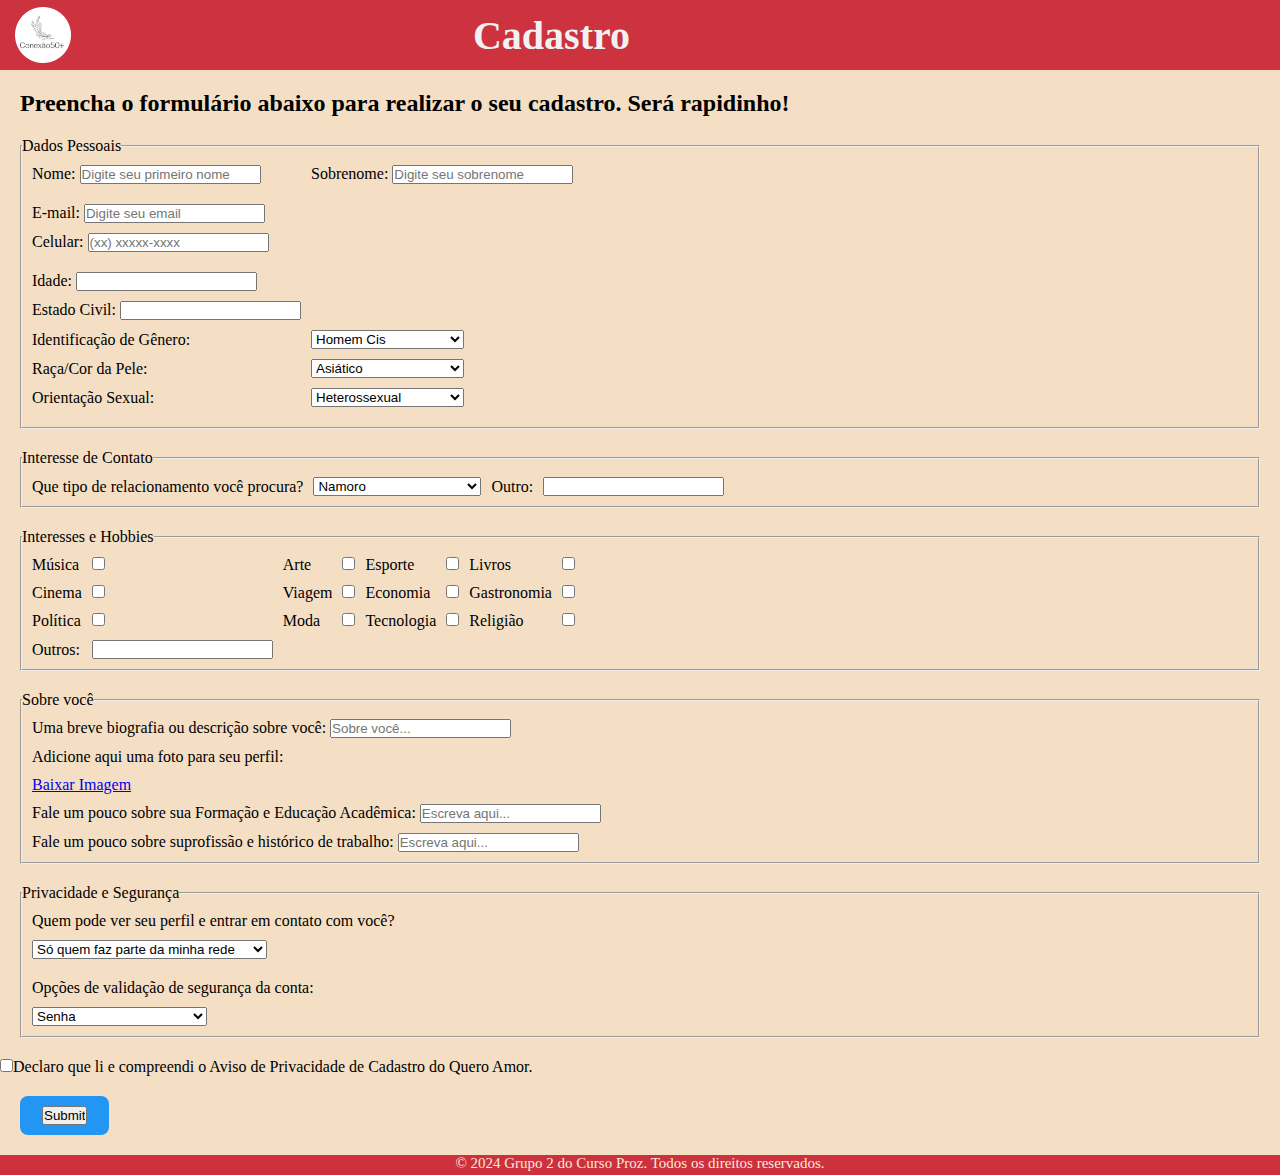
<file: cadastro/index.html>
<!DOCTYPE html>
<html lang="en">
<head>
    <meta charset="UTF-8">
    <meta name="viewport" content="width=device-width, initial-scale=1.0">
    <title>Cadastro</title>
    <link href="style.css" rel="stylesheet"/>
    <script src="script.js" defer></script>
</head>

<body>
    <nav>
        <header>
            <img src="img/site proz.webp" id="logo" alt="logo"> 
        </header>
        <h1>Cadastro</h1>
    </nav>
    
    <h2>Preencha o formulário abaixo para realizar o seu cadastro. Será rapidinho!</h2>

<form id="formulário" action="Script_do_form" method="post">
    <section>
<fieldset>
    <legend>Dados Pessoais</legend>
    <table cellspacing="10">
        <tr>
            <td>
                <label for="username">Nome:</label>
                <input type="text" id="username" name="username" placeholder="Digite seu primeiro nome" require>
                <p id="username-helper" class="helper-text">Mensagem de ajuda</p>
            </td>
            <td>
                <label for="lastname">Sobrenome:</label>
                <input type="text" id="lastname" name="lastname" placeholder="Digite seu sobrenome" required>
                <p id="lastname-helper" class="helper-text">Mensagem de ajuda</p>
            </td>
            <tr></tr>
            <td>
                <label for="email">E-mail:</label>
                <input type="email" id="email" name="email" placeholder="Digite seu email" required>
                <p id="email-helper" class="helper-text">Mensagem de ajuda</p>
            </td>
        </tr> <tr>
            <td>
                <label for="celular">Celular:</label>
                <input type="tel" id="celular" name= "celular" placeholder="(xx) xxxxx-xxxx" required> 
                <p id="celular-helper" class="helper-text">Mensagem de ajuda</p>
            </td>
            <tr></tr>
            <td>
                <label for="idade">Idade:</label>
                <input type="number" id="idade" name="idade">
                <p id="idade-helper" class="helper-text">Mensagem de ajuda</p>
            </td>
        </tr>
        <tr>
            <td>
                <label for="estado civil"> Estado Civil: </label>
                <input type="text" id="estado civil" name="estado civil">
                <p id="estado civil-helper" class="helper-text">Mensagem de ajuda</p>
            </td>
        </tr>
        <tr>
            <td>
                <label for="Gênero"> Identificação de Gênero: </label>
            </td>
            <td align="left">
                <select>
                    <optgroup label="Gênero"> 
                        <option value="valor_item_01"> Homem Cis</option>
                        <option value="valor_item_02"> Homem Trans</option>
                        <option value="valor_item_03"> Mulher Cis</option>
                        <option value="valor_item_04"> Mulher Trans</option>
                        <option value="valor_item_05"> Travesti </option>
                        <option value="valor_item_06"> Não Binário </option>
                        <option value="valor_item_07"> Prefiro não divulgar</option>
                    </optgroup>
                </select>
            </td>
        </tr>
        <tr>
            <td>
                <label for="Raça"> Raça/Cor da Pele: </label>
            </td>
            <td align="left">
                <select>
                    <optgroup label="Raça"> 
                        <option value="valor_item_01"> Asiático</option>
                        <option value="valor_item_02"> Preto</option>
                        <option value="valor_item_03"> Pardo</option>
                        <option value="valor_item_04"> Indigena</option>
                        <option value="valor_item_06"> Branco</option>
                        <option value="valor_item_07"> Prefiro não divulgar</option>
                    </optgroup>
                </select>
            </td>
        </tr>
        <tr>
            <td>
                <label for="orientação sexual"> Orientação Sexual: </label>
            </td>
            <td align="left">
                <select>
                    <optgroup label="Orientação Sexual"> 
                        <option value="valor_item_01"> Heterossexual</option>
                        <option value="valor_item_02"> Assexual</option>
                        <option value="valor_item_03"> Bissexual</option>
                        <option value="valor_item_04"> Gay</option>
                        <option value="valor_item_05"> Lésbica</option>
                        <option value="valor_item_06"> Pan</option>
                        <option value="valor_item_07"> Direto</option>
                        <option value="valor_item_08"> Prefiro não divulgar</option>
                    </optgroup>
                </select>
            </td>
        </tr>
        <tr>
        </tr>
    </table>
</fieldset>
<fieldset>
    <legend>Interesse de Contato</legend>
    <table cellspacing="10"> 
       <td>
        <label for="interesse"> Que tipo de relacionamento você procura? </label>
       </td>
       <td align="last">
        <select>
            <optgroup label="Gênero"> 
                <option value="valor_item_01"> Namoro</option>
                <option value="valor_item_02"> Amizade</option>
                <option value="valor_item_03"> Casamento</option>
                <option value="valor_item_04"> Relacionamento Sério</option>
                <td>
                    <label for="outro"> Outro: </label>
                </td>
                <td>
                    <input type="text" name="outro">
                </td>
            </optgroup>
        </select>
       </td>
    </table>
</fieldset>
    <fieldset>
        <legend>Interesses e Hobbies</legend>
        <table cellspacing="10"> 
            <tr>
                <div id="hobbie">
                <td>

                    <label for="música"> Música</label>
                </td>

                <td align="lest">
                    <input type="checkbox" name="hobbie">
                </td>
                <td>
                    <label for="arte"> Arte</label>
                </td>
                <td align="lest">
                    <input type="checkbox" name="hobbie">
                </td>
                <td>
                    <label for="esporte"> Esporte</label>
                </td>
                <td align="lest">
                    <input type="checkbox" name="hobbie">
                </td>
                <td>
                    <label for="livros"> Livros</label>
                </td>
                <td align="lest">
                    <input type="checkbox" name="hobbie">
                </td>
                <tr>
                    <td>
                        <label for="cinema"> Cinema</label>
                    </td>
                    <td align="lest">
                        <input type="checkbox" name="hobbie">
                    </td>
                    <td>
                        <label for="viagem"> Viagem</label>
                    </td>
                    <td align="lest">
                        <input type="checkbox" name="hobbie">
                    </td>
                    <td>
                        <label for="econimia"> Economia</label>
                    </td>
                    <td align="lest">
                        <input type="checkbox" name="hobbie">
                    </td><td>
                        <label for="gastronomia"> Gastronomia</label>
                    </td>
                    <td align="lest">
                        <input type="checkbox" name="hobbie">
                    </td>
                </tr>
                <tr>
                    <td>
                        <label for="política"> Política</label>
                    </td>
                    <td align="lest">
                        <input type="checkbox" name="política">
                    </td>
                    <td>
                        <label for="moda"> Moda</label>
                    </td>
                    <td align="lest">
                        <input type="checkbox" name="moda">
                    </td>
                    <td>
                        <label for="tecnologia"> Tecnologia</label>
                    </td>
                    <td align="lest">
                        <input type="checkbox" name="tecnologia">
                    </td><td>
                        <label for="religião"> Religião</label>
                    </td>
                    <td align="lest">
                        <input type="checkbox" name="religião">
                    </td>
                    <tr>
                        <td>
                            <label for="outros"> Outros:</label>
                        </td>
                        <td align="lest">
                            <input type="text" name="Outros">
                        </td>
                    </div>
                    </tr>
                </tr>
            </tr>
        </table>
    </fieldset>
    <fieldset>
        <legend>Sobre você</legend>
        <table cellspacing="10"> 
            <td>
                <label for="biografia"> Uma breve biografia ou descrição sobre você:</label>
                <input type="text" id="biografia" name="biografia" placeholder="Sobre você..." required>
                <p id="biografia" class="helper-text">Mensagem de ajuda</p>
            </td>
        
            <tr>
                <td>
                    <label for="foto"> Adicione aqui uma foto para seu perfil:</label>
                </td>
            </tr>
            <td>
                <a href="caminho/para/sua/imagem.jpg" download="nome_da_imagem.jpg">Baixar Imagem</a>
            </td>
            <tr>
                <td>
                    <label for="educacao"> Fale um pouco sobre sua Formação e Educação Acadêmica:</label>
                    <input type="text" id="educacao" name="educacao" placeholder="Escreva aqui..." required>
                    <p id="educacao" class="helper-text">Mensagem de ajuda</p>
                </td>
            </tr>
            </tr>
                <td>
                    <label for="profissional"> Fale um pouco sobre suprofissão e histórico de trabalho:</label>
                    <input type="text" id="profissional" name="profissional" placeholder="Escreva aqui..." required>
                    <p id="profissional" class="helper-text">Mensagem de ajuda</p>
                 </td>
            </tr>
        </table>
    </fieldset>
    <fieldset>
        <legend>Privacidade e Segurança</legend>
        <table cellspacing="10">
            <td>
                <label for="privacidade"> Quem pode ver seu perfil e entrar em contato com você?</label>
            </td>
            <tr>
            <td align="left">
                <select>
                    <optgroup label="Privacidade"> 
                        <option value="valor_item_01"> Só quem faz parte da minha rede</option>
                        <option value="valor_item_02"> Pessoas fora da minha rede</option>
                        <option value="valor_item_03"> Quem tiver interesse</option>
                    </optgroup>
                </select>
            </td>
            </tr>
            </td>
            <tr>
            </tr>
            <td>
                <label for="segurança"> Opções de validação de segurança da conta:</label>
            </td>
            <tr>
                </td>
                <td align="left">
                    <select>
                        <optgroup label="Segurança"> 
                            <option value="valor_item_01"> Senha</option>
                            <option value="valor_item_02"> Validação por email</option>
                            <option value="valor_item_03"> Validação pelo telefone</option>
                        </optgroup>
                    </select>
                </td>
            </tr>
            </td>
        </table>
    </fieldset>
<div>
    <input type="checkbox" id="termo"><label for="termos">Declaro que li e compreendi o Aviso de Privacidade de Cadastro do Quero Amor.</label>
</div>
<div>
    <button>
        <input id="enviar"type="submit" class="btn btn-primary" id="btn_cadastro" onclick="funcao1()"/>
    </button>
</div>

    

    
    

</form>
<footer><p>&copy; 2024 Grupo 2 do Curso Proz. Todos os direitos reservados.</p></footer>
</body>
</html>
</file>
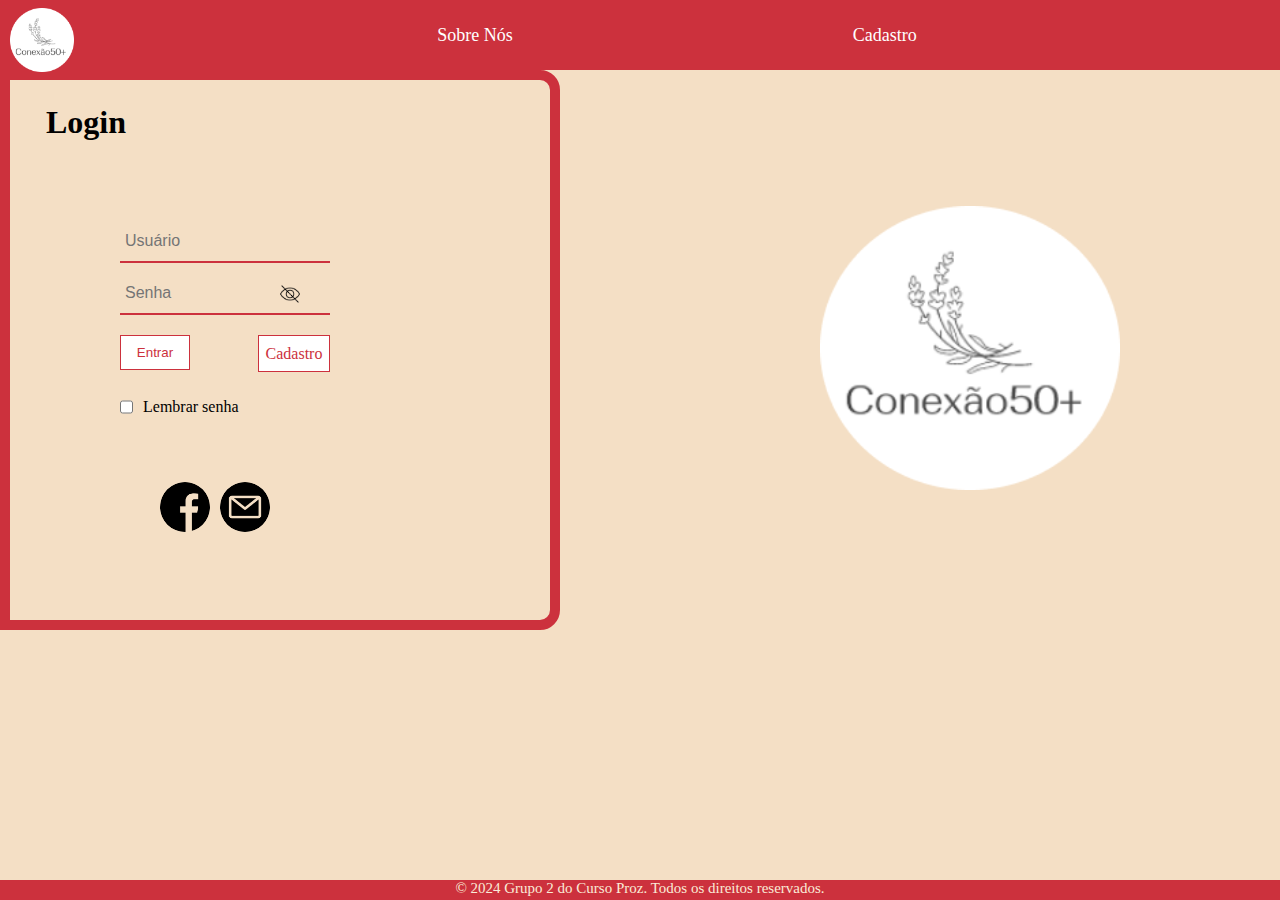
<file: login/index.html>
<!DOCTYPE html>
<html lang="en">
<head>
    <meta charset="UTF-8">
    <meta http-equiv="X-UA-Compatible" content="IE=edge">
    <meta name="viewport" content="width=device-width, initial-scale=1.0">
    <title>Login</title> 
    <script src="./script.js" defer></script>
    <link href="style.css" rel="stylesheet"/>
</head>
<body>
    <header> 
        <img src="./img/image (1).webp" id="logotipo" alt="logotipo">
        <nav>
            <a href="../sobre nós/index.html">Sobre Nós</a>
            <a href="../cadastro/index.html">Cadastro</a>
        </nav>
    </header>
    <section class="container">
        <div class="form-container">
            <h1>Login</h1>   
            <form>
              <div id="inputs">
                <input type="email" id="email" name="email" placeholder="Usuário" autocomplete="email" required>
                <div class="password-container">
                    <input type="password" id="senha" name="senha" placeholder="Senha" autocomplete="senha" required>
                    <img src="./img/0.webp" id="toggleSenha" alt="Mostrar/Esconder Senha">
                </div>
            </div>
                <div class="button-container">
                    <button id="buttonPerfil">Entrar</button>
                    <a href="../cadastro/index.html" id="buttonCadastro">Cadastro</a>
                </div>
                <div id="checkbox">
                    <input type="checkbox" id="remember-me" name="lembrar senha">
                    <label for="remember-me">Lembrar senha</label>
                </div>
                <div id="redes-sociais">
                  <a href="https://pt-br.facebook.com/" id="facebook"></a>
                  <a href="https://accounts.google.com/signin" id="mensagens"></a>
                </div>
            </form>
        </div>
        <aside>
            <img src="./img/image (1).webp" id="imgSite" alt="logotipo">
        </aside>
    </section>
    <footer>
        <p>&copy; 2024 Grupo 2 do Curso Proz. Todos os direitos reservados.</p>
    </footer>
</body>
</html>
</file>
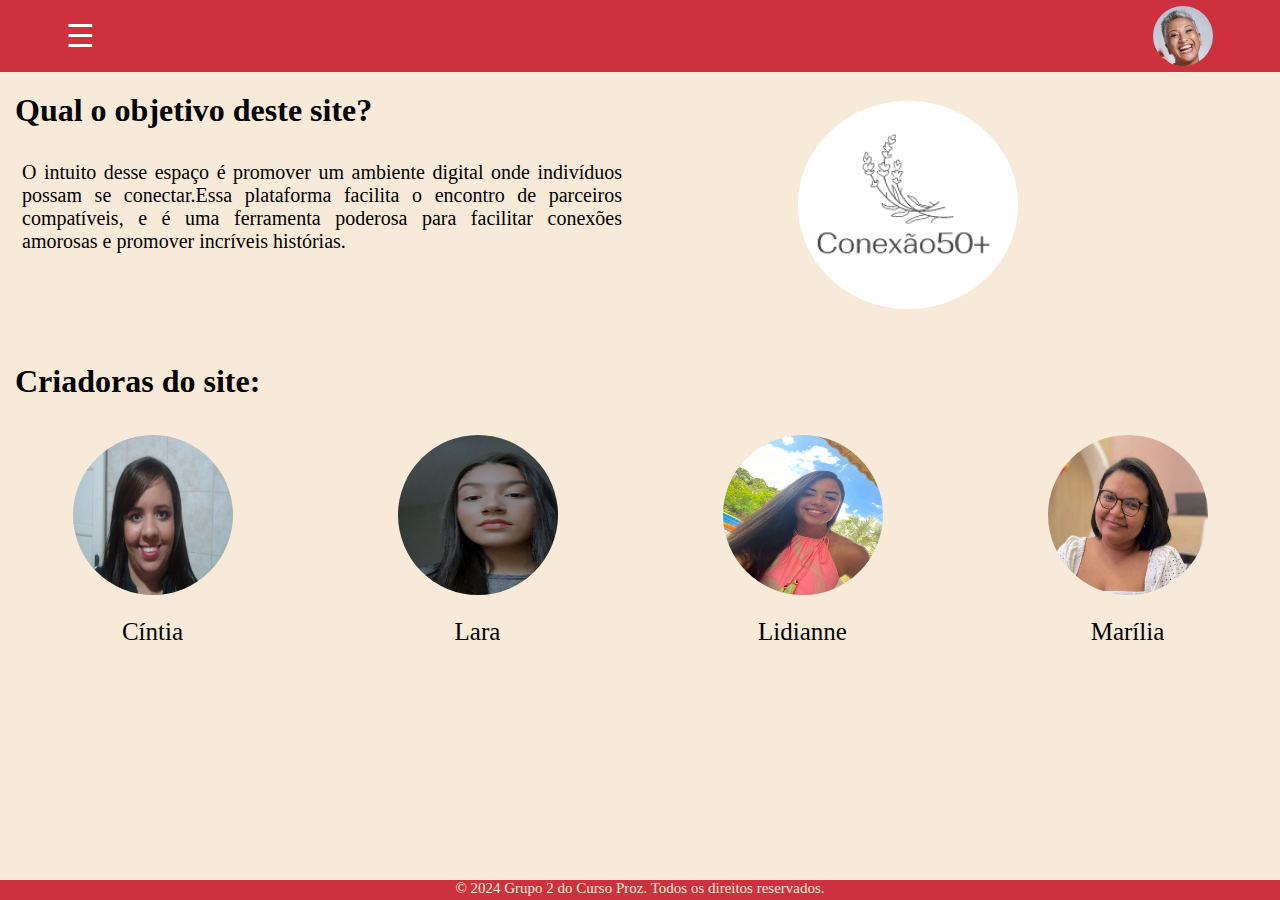
<file: Sobre nós/index.html>
<!DOCTYPE html>
<html lang="en">
<head>
    <meta charset="UTF-8">
    <meta name="viewport" content="width=device-width, initial-scale=1.0">
    <link href="style.css" rel="stylesheet"/>
    <script src="script.js" defer></script>
    <title>Sobre nós</title>
</head>
<body>
  <header>
   <nav>
    <button class="hamburger" id="hamburger">&#9776;</button>
    <div class="dropdown">
      <button id="perfil"></button>
        <div class="dropdown-child">
          <a href="../perfil/index.html" class ="opcoes-perfil">Meu perfil</a>
          <a href=""class ="opcoes-perfil">Chat</a>
          <a href="" class ="opcoes-perfil">Configurações</a>
          <a href="../login/index.html" class ="opcoes-perfil">Logout</a>
        </div>
      </div>
    </nav>
   <div class="menu" id="menu">
    <a href="" class="botao">Sobre nós</a>
    <a href="" class="botao">Matches</a>
    <a href="" class="botao">Perto de você</a>
    <a href="" class="botao">Cadastro </a>
    <a href="" class="botao">Ajuda</a>
    <a href="" class="botao">Fale conosco</a>
    <a href="" class="botao">Dúvidas frequentes</a>

  </div>
 </header>
    <h1 id="objetivo">Qual o objetivo deste site?</h1>
  <section>
    <div >
    <p> O intuito desse espaço é promover um ambiente digital onde indivíduos possam se conectar.Essa plataforma facilita o encontro de parceiros compatíveis, e é uma ferramenta poderosa para facilitar conexões amorosas e promover incríveis histórias.</p>
    
   </div>
   <div id="logotipo">
    <img src="./img/image.webp"  alt="logo">
    </div>
  </section>
    
  <h1>Criadoras do site:</h1>
<div id="criadoras">
    
    <img class="creators" src="./img/cintia-pagina-criadoras.jpeg" alt="criadora Cintia">
    <img class="creators" src="./img/lara-pagina-criadoras.jpeg" alt="criadora Lara">
    <img class="creators" src="./img/lidianne-pagina-criadoras.jpeg" alt="criadora Lidianne">
    <img class="creators" src="./img/marilia-pagina-criadora.jpeg" alt="criadora Marília">

    <p class="adms">Cíntia</p>
    <p class="adms">Lara</p>
    <p class="adms">Lidianne</p>
    <p class="adms">Marília</p>
</div>
<footer><p>&copy; 2024 Grupo 2 do Curso Proz. Todos os direitos reservados.</p></footer>
</body>
</html>
</file>
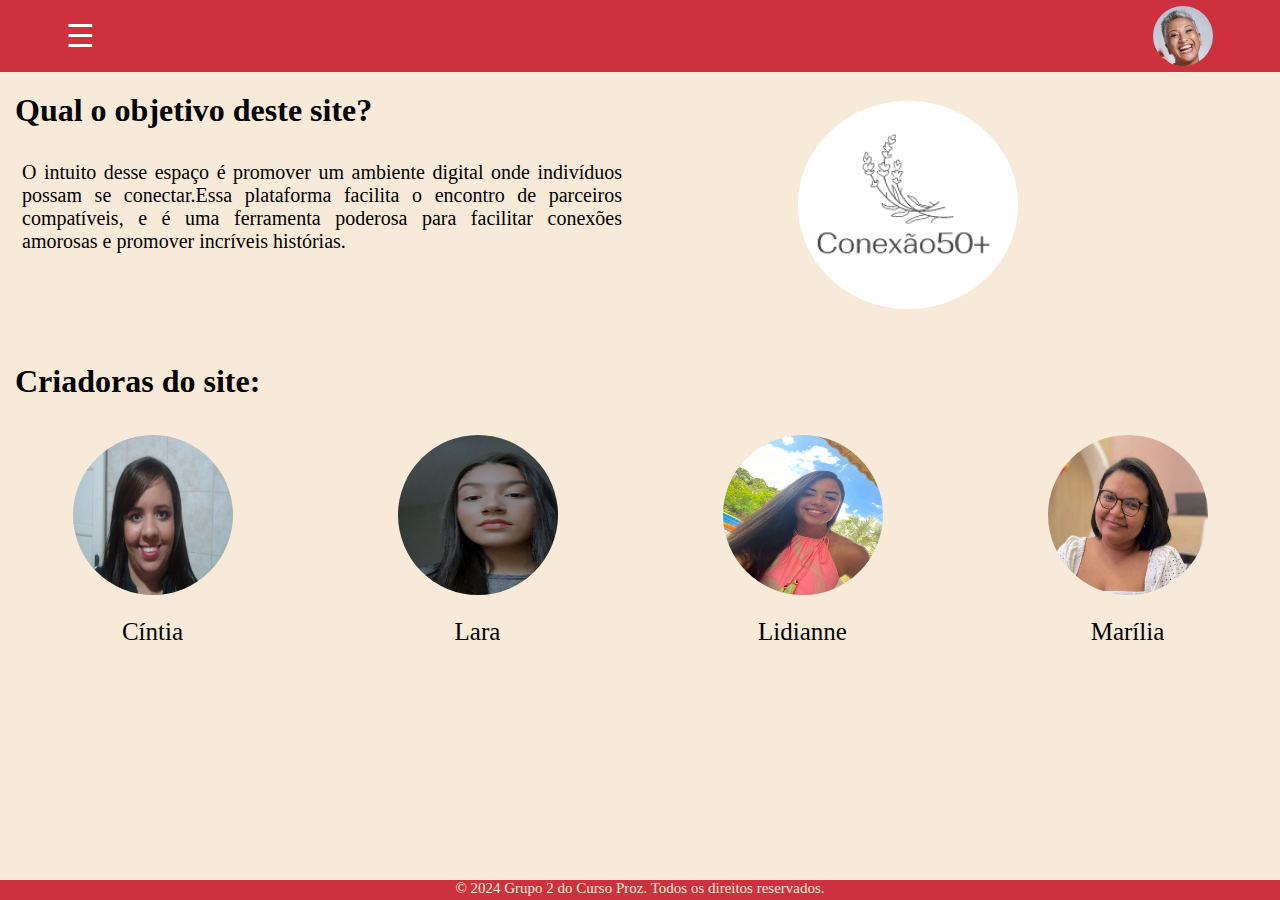
<file: Pages/Sobre nós/index.html>
<!DOCTYPE html>
<html lang="en">
<head>
    <meta charset="UTF-8">
    <meta name="viewport" content="width=device-width, initial-scale=1.0">
    <link href="style.css" rel="stylesheet"/>
    <script src="script.js" defer></script>
    <title>Sobre nós</title>
</head>
<body>
  <header>
   <nav>
    <button class="hamburger" id="hamburger">&#9776;</button>
    <div class="dropdown">
      <button id="perfil"></button>
        <div class="dropdown-child">
          <a href="../perfil/index.html" class ="opcoes-perfil">Meu perfil</a>
          <a href=""class ="opcoes-perfil">Chat</a>
          <a href="" class ="opcoes-perfil">Configurações</a>
          <a href="../login/index.html" class ="opcoes-perfil">Logout</a>
        </div>
      </div>
    </nav>
   <div class="menu" id="menu">
   <a href="" class="botao">Matches</a>
    <a href="" class="botao">Perto de você</a>
    <a href="../cadastro/index.html" class="botao">Cadastro </a>
    <a href="" class="botao">Ajuda</a>
    <a href="" class="botao">Fale conosco</a>
    <a href="" class="botao">Dúvidas frequentes</a>

  </div>
 </header>
    <h1 id="objetivo">Qual o objetivo deste site?</h1>
  <section>
    <div >
    <p> O intuito desse espaço é promover um ambiente digital onde indivíduos possam se conectar.Essa plataforma facilita o encontro de parceiros compatíveis, e é uma ferramenta poderosa para facilitar conexões amorosas e promover incríveis histórias.</p>
    
   </div>
   <div id="logotipo">
    <img src="./img/image.webp"  alt="logo">
    </div>
  </section>
    
  <h1>Criadoras do site:</h1>
<div id="criadoras">
    
    <img class="creators" src="./img/cintia-pagina-criadoras.jpeg" alt="criadora Cintia">
    <img class="creators" src="./img/lara-pagina-criadoras.jpeg" alt="criadora Lara">
    <img class="creators" src="./img/lidianne-pagina-criadoras.jpeg" alt="criadora Lidianne">
    <img class="creators" src="./img/marilia-pagina-criadora.jpeg" alt="criadora Marília">

    <p class="adms">Cíntia</p>
    <p class="adms">Lara</p>
    <p class="adms">Lidianne</p>
    <p class="adms">Marília</p>
</div>
<footer><p>&copy; 2024 Grupo 2 do Curso Proz. Todos os direitos reservados.</p></footer>
</body>
</html>
</file>
<file: cadastro/style.css>
* {
    margin: 0;
    padding: 0;
}

nav {
    display: flex;
    justify-content: space-between;
    height: 70px;
    background-color: hsl(355, 61%, 50%);
    color: #F1F1F1;
    align-items: center;
    display: center;
}

img {
    display: flex;
    align-items: center;
    width: 3.5em;
    height: 3.5em;
    margin-left: 15px;
    margin-top: 0;
    background-color: transparent;
}

nav h1 {
    text-align: block;
    display: flex;
    align-items: center;
    justify-content: center;
    font-size: 40px;
    margin-right: 650px;
}

body {
    background-color: #F4DFC5;
}

h2 {
    margin: 20px;
}

fieldset {
    margin: 20px;
}

.download-link {
    display: inline-block;
    padding: 10px 20px;
    background-color: #007bff;
    color: #fff;
    text-decoration: none;
    border-radius: 5px;
    font-family: Arial, sans-serif;
}

.download-link:hover {
    background-color: #0056b3;
} 

button {
    background-color: #2196F3;
    border: none;
    color: #fff;
    padding: 10px 22px;
    text-align: center;
    text-decoration: none;
    display: inline-block;
    font-size: 16px;
    margin: 4px 2px;
    cursor: pointer;
    border-radius: 8px;
    transition: background-color 0.5s ease;
    margin: 20px;
}

.helper-text {
    display: none;
    font-size: .8rem;
    color: darkred;
  }

button:hover{
    background-color: #4CAF50;
}

footer {
    display: flex;
    justify-content: center;
    background-color:rgba(204, 49, 61, 1);
    font-size: 15px;
    height: 20px;
    color: antiquewhite;
    margin-bottom: 0;
    position: static;
    width: 100%;
}

.required-popup::after {
    content: "*Campo obrigatório";
    position: absolute;
    top: 0;
    right: 0;
    color: #DFDFDF;
    font-size: .65rem;
    padding: .2rem .3rem;
    width: auto;
    display: block;
    background-color: #202020;
  }
  
  input.error {
    border: solid 2px #992020;
    background-color: #CCBBBB;
    color: #662020;
  }
  
  input.correct {
    background-color: #BBCCBB;
    border: solid 2px #206620;
    color: #206620;
  }
  
  .visible {
    display: block;
  }
</file>
<file: login/style.css>
* {
    margin: 0;
    padding: 0;
}

body {
    background-color: #F4DFC5;
}

header {
    width: 100%;
    height: 70px;
    background-color: #CC313D;
    display: flex;
    align-items: center;
}

nav {
    width: 100%;
    display: flex;
    justify-content: center;
    align-items: center;
}

nav a {
    text-decoration: none;
    color: white;
    font-size: 18px;
    padding: 10px 20px;
    margin: 0 150px;
    border-radius: 5px;
    transition: background-color 0.3s;
}

nav a:hover {
    background-color: rgba(0, 0, 0, 0.5);
}

#logotipo {
    background-color: transparent;
    width: 4em;
    height: 4em;
    margin-left: 10px;
    margin-top: 10px;
}

h1 {
    margin: 0.5em;
}

form input {
    display: flex;
    flex-direction: column;
    width: 230px;
    height: 30px;
    margin: 10px; 
    padding: 5px;
    border: none;
    border-bottom: 2px solid #CC313D; /* Borda inferior */
    background-color: transparent; /* Fundo transparente */
    font-size: 16px;
    color: #333;
}

#email, #senha {
    width: 200px;
    padding: 5px;
    border: none;
    border-bottom: 2px solid #CC313D; /* Borda inferior */
    background-color: transparent; /* Fundo transparente */
    margin: 10px;
}

#email:focus, #senha:focus {
    outline: none;
    border-bottom: 2px solid rgba(250, 250, 250, 0.2); /* Azul claro ao focar */
    background-color: rgba(250, 250, 250, 0.2); /* Fundo azul claro ao focar */
}

#buttonPerfil, #buttonCadastro {
    text-decoration: none;
    display: flex;
    justify-content: center;
    align-items: center;
    margin: 10px;
    width: 70px;
    height: 35px;
    color: #CC313D;
    border: 1px solid #CC313D;
    background-color: white; 
    border-radius: 0px;
    cursor: pointer;
}

.button-container {
    display: flex;
    justify-content: space-between;
}

#checkbox {
    display: flex;
    align-items: center;
    width: 15px;
    white-space: nowrap;
}

form {
    margin: 80px;
}

section.container {
    display: flex;
    justify-content: space-between;
    align-items: center;
    border: 10px solid #CC313D;
    width: 500px;
    height: 500px;
    padding: 20px;
    border-bottom-right-radius: 20px;
    border-top-right-radius: 20px;
}

section #imgSite {
    margin-left: 400px;
    width: 300px;
}

footer {
    margin: 0;
    padding: 0;
    display: flex;
    justify-content: center;
    background-color: rgba(204, 49, 61, 1);
    font-size: 15px;
    height: 20px;
    color: antiquewhite;
    bottom: 0;
    position: fixed;
    width: 100%;
}

#redes-sociais {
    display: flex;
    gap: 10px; 
    margin: 50px;
}

#facebook, #mensagens {
    width: 50px;
    height: 50px;
    border: none;
    border-radius: 50%;
    background-size: cover;
    background-position: center;
    cursor: pointer;
}

#facebook {
    background-image: url("./img/facebook.webp");
}

#mensagens {
    background-image: url("./img/o-email.webp");
}

.mensagem-erro {
    color: red;
    font-size: 12px;
    margin-left: 10px;
}
.password-container {
    position: relative;
    width: 200px; /* Certifique-se de que este valor corresponde à largura do seu input de senha */
}

#toggleSenha {
    position: absolute;
    right: 10px;
    top: 50%;
    transform: translateY(-50%);
    width: 20px; /* Tamanho adequado da imagem */
    height: 20px;
    cursor: pointer;
    background-color: transparent;
}
</file>
<file: Sobre nós/style.css>
* {
    margin: 0;
    padding: 0;
}

body {
    background-color: rgba(244, 223, 197, 0.67);
}

  
nav {
    background-color: rgba(204, 49, 61, 1);
    display: flex;
    justify-content: space-between;
    align-items: center;
    height: 4.5em;
    top: 0;
    z-index: 1000;
    width: 100%;

  
}

#logo {
    width: 4em;
    height: 4em;
    margin-left: 20px;
    margin-top: 3px;
    background-color: transparent;
}

button {
    border-radius: 50%;
    width: 4em;
    height: 4em;
    margin-right: 4px;
    border-color: transparent;
    margin: 4px;
    background-color: rgba(244, 223, 197, 0.67);
}

h1 {
    margin-top: 15x;
    margin-left: 15px;
    font-weight: bold;
    margin-bottom: 15px;
}

#objetivo {
    margin-top: 20px;
}

section {
    display: flex;
    flex-wrap: wrap;
    margin: 5px;
    justify-content: space-between;
}

section div {
    padding: 7px;
    width: 300px;
    height: 200px;
    margin-inline-end: 170px;
}

section p {
    text-align: justify;
    font-size: 20px;
    width: 600px;
    margin: 10px;
    margin-top: 10px;
}

section img {
    margin-top: -50px;
}

.creators {
    width: 10em;
    height: 10em;
    border-radius: 50%;
    display: block;
    margin: 0 auto;
    margin-top: 20px;
}

.creators:hover {
    animation: pulso 1s infinite;
}

@keyframes pulso {
    0% {
        transform: scale(1);
    }
    50% {
        transform: scale(1.2);
    }
    100% {
        transform: scale(1);
    }
}

.adms {
    font-size: 25px;
    margin-top: 3px;
   
}

.adms {
    animation-duration: 3s;
    animation-name: slidein;
}

@keyframes slidein {
    from {
        margin-left: 100%;
        width: 300%;
    }
    to {
        margin-left: 0%;
        width: 100%;
    }
}

#criadoras {
    display: grid;
    grid-template-columns: repeat(4, 1fr);
    gap: 20px;
    text-align: center;
    margin-bottom: 30px;
}

footer {
    margin: 0;
    padding: 0;
    display: flex;
    justify-content: center;
    background-color: rgba(204, 49, 61, 1);
    font-size: 15px;
    height: 20px;
    color: antiquewhite;
    bottom: 0;
    position: fixed;
    width: 100%;
}

#perfil {
    width: 4.5em;
    height: 4.5em;
    border-radius: 50%;
    border: none;
    background-image: url("./img/perfil.webp");
    background-size: 9em;
    background-repeat: no-repeat;
    background-position-x: center;
    margin-right: 5em;
    cursor: pointer;
}

.dropdown {
    position: relative;
    display: inline-block;
    background-color: #CC313D;
}

.dropdown-child {
    display: none;
    min-width: 133px;
    position: absolute;
    z-index: 1;
}

.dropdown-child a {
    color: rgb(255, 255, 255);
    padding: 16px 16px;
    text-decoration: none;
    font-size: 20px;
    font-weight: bold;
    display: block;
    background-color: rgba(204, 49, 61, 1);
    border-radius: 0;
    transition: background-color 0.10s;
}

  
.dropdown:hover .dropdown-child {
    display: block;
    margin-right: 6em;
   
}

.menu {
    width: 13.6em;
    position: absolute;
    background-color: #CC313D;
    transition: max-height 0.3s ease;
    overflow: hidden;
    max-height: 0;
    
  }
  
  .menu.show {
    max-height: 300px;
    padding: 0;
  }
  
  .hamburger {
    background-color: transparent;
    border: none;
    font-size: 2em;
    cursor: pointer;
    color: white;
    margin-left: 0.5em;
  }
  .botao {
    display: flex;
    align-items: center;
    justify-content:center;
    text-decoration: none;
    margin-bottom: 0.5em;
    width: 100%;
    height: 2.5em;
    color: white;
    border: none;
    cursor: pointer;
    background-color: #CC313D;
    font-size: 20px;
    font-weight: bold;
    transition: background-color 0.10s;
  }

  .botao:hover {
    background-color: rgba(244, 223, 197, 0.67);
    color: rgba(204, 49, 61, 1);
   
}
</file>
<file: Pages/Sobre nós/style.css>
* {
    margin: 0;
    padding: 0;
}

body {
    background-color: rgba(244, 223, 197, 0.67);
}

  
nav {
    background-color: rgba(204, 49, 61, 1);
    display: flex;
    justify-content: space-between;
    align-items: center;
    height: 4.5em;
    top: 0;
    z-index: 1000;
    width: 100%;

  
}

#logo {
    width: 4em;
    height: 4em;
    margin-left: 20px;
    margin-top: 3px;
    background-color: transparent;
}

button {
    border-radius: 50%;
    width: 4em;
    height: 4em;
    margin-right: 4px;
    border-color: transparent;
    margin: 4px;
    background-color: rgba(244, 223, 197, 0.67);
}

h1 {
    margin-top: 15x;
    margin-left: 15px;
    font-weight: bold;
    margin-bottom: 15px;
}

#objetivo {
    margin-top: 20px;
}

section {
    display: flex;
    flex-wrap: wrap;
    margin: 5px;
    justify-content: space-between;
}

section div {
    padding: 7px;
    width: 300px;
    height: 200px;
    margin-inline-end: 170px;
}

section p {
    text-align: justify;
    font-size: 20px;
    width: 600px;
    margin: 10px;
    margin-top: 10px;
}

section img {
    margin-top: -50px;
}

.creators {
    width: 10em;
    height: 10em;
    border-radius: 50%;
    display: block;
    margin: 0 auto;
    margin-top: 20px;
}

.creators:hover {
    animation: pulso 1s infinite;
}

@keyframes pulso {
    0% {
        transform: scale(1);
    }
    50% {
        transform: scale(1.2);
    }
    100% {
        transform: scale(1);
    }
}

.adms {
    font-size: 25px;
    margin-top: 3px;
   
}

.adms {
    animation-duration: 3s;
    animation-name: slidein;
}

@keyframes slidein {
    from {
        margin-left: 100%;
        width: 300%;
    }
    to {
        margin-left: 0%;
        width: 100%;
    }
}

#criadoras {
    display: grid;
    grid-template-columns: repeat(4, 1fr);
    gap: 20px;
    text-align: center;
    margin-bottom: 30px;
}

footer {
    margin: 0;
    padding: 0;
    display: flex;
    justify-content: center;
    background-color: rgba(204, 49, 61, 1);
    font-size: 15px;
    height: 20px;
    color: antiquewhite;
    bottom: 0;
    position: fixed;
    width: 100%;
}

#perfil {
    width: 4.5em;
    height: 4.5em;
    border-radius: 50%;
    border: none;
    background-image: url("./img/perfil.webp");
    background-size: 9em;
    background-repeat: no-repeat;
    background-position-x: center;
    margin-right: 5em;
    cursor: pointer;
}

.dropdown {
    position: relative;
    display: inline-block;
    background-color: #CC313D;
}

.dropdown-child {
    display: none;
    min-width: 133px;
    position: absolute;
    z-index: 1;
}

.dropdown-child a {
    color: rgb(255, 255, 255);
    padding: 16px 16px;
    text-decoration: none;
    font-size: 20px;
    font-weight: bold;
    display: block;
    background-color: rgba(204, 49, 61, 1);
    border-radius: 0;
    transition: background-color 0.10s;
}

  
.dropdown:hover .dropdown-child {
    display: block;
    margin-right: 6em;
   
}

.menu {
    width: 13.6em;
    position: absolute;
    background-color: #CC313D;
    transition: max-height 0.3s ease;
    overflow: hidden;
    max-height: 0;
    
  }
  
  .menu.show {
    max-height: 300px;
    padding: 0;
  }
  
  .hamburger {
    background-color: transparent;
    border: none;
    font-size: 2em;
    cursor: pointer;
    color: white;
    margin-left: 0.5em;
  }
  .botao {
    display: flex;
    align-items: center;
    justify-content:center;
    text-decoration: none;
    margin-bottom: 0.5em;
    width: 100%;
    height: 2.5em;
    color: white;
    border: none;
    cursor: pointer;
    background-color: #CC313D;
    font-size: 20px;
    font-weight: bold;
    transition: background-color 0.10s;
  }

  .botao:hover {
    background-color: rgba(244, 223, 197, 0.67);
    color: rgba(204, 49, 61, 1);
   
}
</file>
